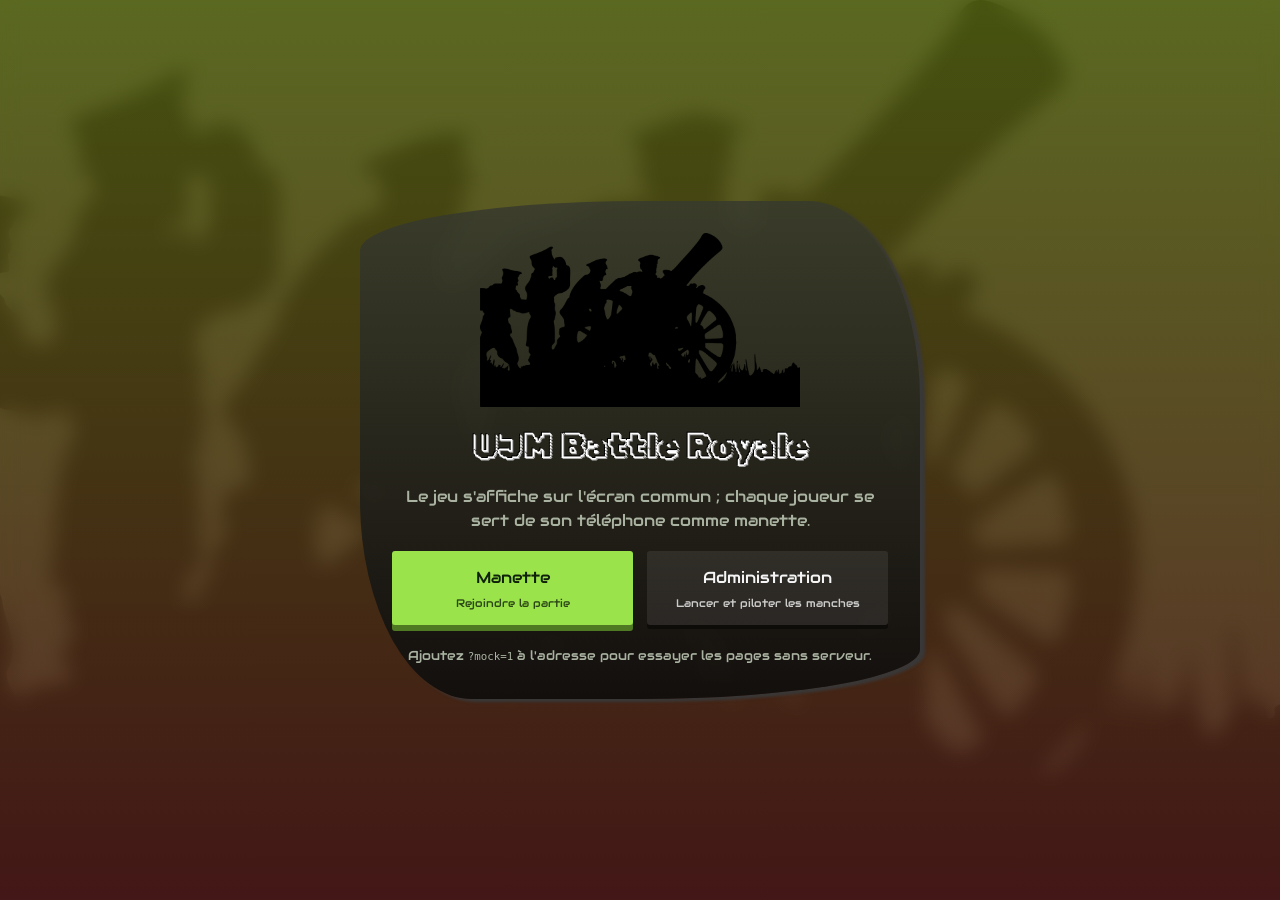
<file: battle-royale-server/src/main/webapp/index.html>
<!DOCTYPE html>
<html lang="fr">
<head>
    <meta charset="UTF-8">
    <meta name="viewport" content="width=device-width, initial-scale=1.0">
    <meta name="theme-color" content="#3b3d2c">
    <link rel="icon" type="image/x-icon" href="./favicon.ico">
    <title>UJM Battle Royale</title>
    <link rel="stylesheet" href="./common/stylesheets/commun.css">
    <style>
        .accueil {
            display: flex;
            flex-direction: column;
            align-items: center;
            gap: 18px;
            width: min(560px, 94vw);
            max-height: 100%;
            overflow-y: auto;
            padding: clamp(16px, 4vmin, 32px);
            text-align: center;
        }

        .accueil-logo {
            width: min(70%, 320px);
            max-height: 28vh;
            object-fit: contain;
        }

        .accueil-titre {
            font-size: clamp(1.4rem, 6vmin, 2.2rem);
        }

        .accueil p {
            margin: 0;
            line-height: 1.5;
        }

        .accueil-liens {
            display: grid;
            grid-template-columns: repeat(auto-fit, minmax(200px, 1fr));
            gap: 14px;
            width: 100%;
        }

        .accueil-liens .bouton {
            flex-direction: column;
            min-height: 4.6em;
            text-decoration: none;
        }

        .accueil-liens small {
            font-size: 0.7rem;
            opacity: 0.8;
        }
    </style>
    <script type="module">
        // Conserve les paramètres de la page (par exemple ?mock=1) dans les liens,
        // sauf ?ws= qui ne doit pas pouvoir être transmis par un lien.
        const parametres = new URLSearchParams(window.location.search);
        parametres.delete("ws");
        for (const lien of document.querySelectorAll("[data-conserver-parametres]"))
            lien.search = parametres.toString();
    </script>
</head>
<body>
    <main class="ecran">
        <div class="carte accueil">
            <img class="accueil-logo" src="./common/images/logo.png" alt="">
            <h1 class="carte-titre accueil-titre">UJM Battle Royale</h1>
            <p class="texte-doux">Le jeu s'affiche sur l'écran commun ; chaque joueur se sert de son téléphone comme manette.</p>
            <nav class="accueil-liens" aria-label="Applications">
                <a class="bouton bouton-principal" href="./gamepad/" data-conserver-parametres>Manette<small>Rejoindre la partie</small></a>
                <a class="bouton bouton-secondaire" href="./adminPanel/" data-conserver-parametres>Administration<small>Lancer et piloter les manches</small></a>
            </nav>
            <p class="texte-doux"><small>Ajoutez <code>?mock=1</code> à l'adresse pour essayer les pages sans serveur.</small></p>
        </div>
    </main>
</body>
</html>
</file>
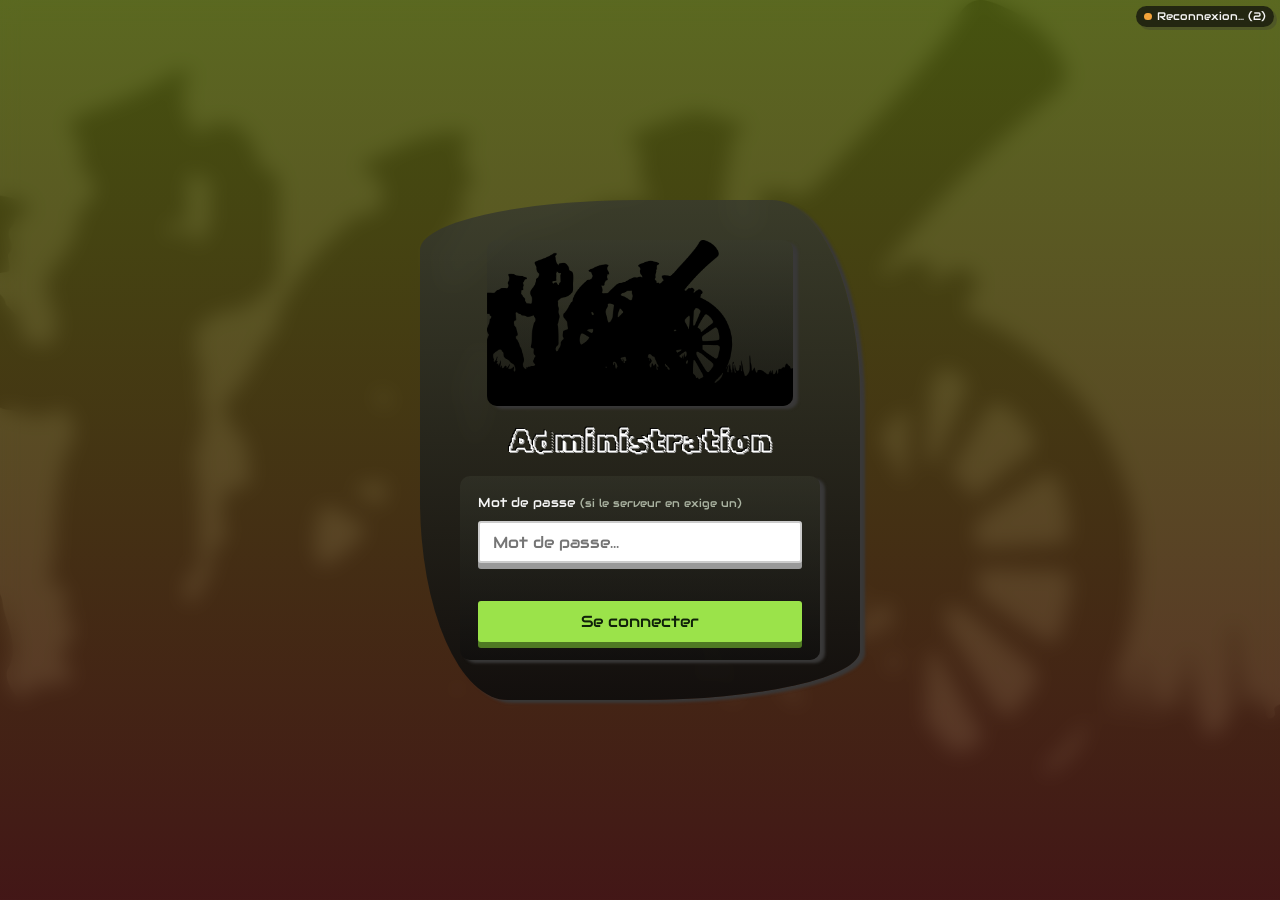
<file: battle-royale-server/src/main/webapp/adminPanel/index.html>
<!DOCTYPE html>
<html lang="fr">
<head>
    <meta charset="UTF-8">
    <meta name="viewport" content="width=device-width, initial-scale=1.0">
    <meta name="theme-color" content="#3b3d2c">
    <link rel="icon" type="image/x-icon" href="../favicon.ico">
    <title>Administration · UJM Battle Royale</title>
    <link rel="stylesheet" href="../common/stylesheets/commun.css">
    <link rel="stylesheet" href="./stylesheets/style.css">
    <script type="module" src="./scripts/main.js"></script>
</head>
<body>
    <div class="connexion" id="connexion" data-etat="connexion"><span class="connexion-texte">Connexion…</span></div>

    <!-- Connexion de l'administrateur -->
    <section class="ecran" id="ecran-connexion" hidden>
        <div class="carte boite-connexion secousse">
            <img class="logo" src="../common/images/logo.png" alt="UJM Battle Royale">
            <h1 class="carte-titre">Administration</h1>
            <form class="formulaire" id="formulaire-connexion" novalidate>
                <label class="etiquette-champ" for="mot-de-passe">Mot de passe <span class="texte-doux">(si le serveur en exige un)</span></label>
                <input class="champ" type="password" id="mot-de-passe" name="mot-de-passe" placeholder="Mot de passe..." autocomplete="current-password">
                <p class="message-erreur" id="erreur-connexion" role="alert"></p>
                <button class="bouton bouton-principal" type="submit" id="bouton-connexion">Se connecter</button>
            </form>
        </div>
    </section>

    <!-- Panneau -->
    <section class="ecran ecran-panneau" id="ecran-panneau" hidden>
        <header class="entete">
            <img class="entete-logo" src="../common/images/logo.png" alt="">
            <h1 class="entete-titre">Panneau d'administration</h1>
            <span class="badge-etat" id="badge-etat" data-etat="lobby" role="status" aria-live="polite">Salle d'attente</span>
        </header>

        <div class="partage carte-panneau">
            <div class="partage-texte">
                <span class="etiquette">Les joueurs rejoignent la partie depuis leur téléphone :</span>
                <a class="url-manette" id="url-manette" href="../gamepad/" target="_blank" rel="noopener"></a>
            </div>
            <button class="bouton bouton-secondaire" type="button" id="copier-url">Copier le lien</button>
        </div>

        <div class="panneau-grille">
            <aside class="carte-panneau colonne-commandes">
                <h2 class="titre-section">Partie</h2>
                <div class="commandes">
                    <button class="bouton bouton-principal" type="button" id="commande-start" data-commande="start" disabled>Lancer la partie</button>
                    <button class="bouton" type="button" id="commande-pause" data-commande="pause" disabled>Pause</button>
                    <button class="bouton" type="button" id="commande-resume" data-commande="resume" disabled>Reprendre</button>
                    <button class="bouton bouton-danger" type="button" id="commande-stop" data-commande="stop" disabled>Arrêter</button>
                </div>
                <p class="texte-doux aide-commande" id="aide-commande"></p>

                <h2 class="titre-section">Statistiques</h2>
                <dl class="statistiques">
                    <div><dt>Inscrits</dt><dd id="stat-inscrits">0</dd></div>
                    <div><dt>Connectés</dt><dd id="stat-connectes">0</dd></div>
                    <div><dt>En vie</dt><dd id="stat-vivants">–</dd></div>
                </dl>
            </aside>

            <main class="carte-panneau colonne-joueurs">
                <h2 class="titre-section">Joueurs</h2>
                <div class="tableau-defilant">
                    <table class="tableau-joueurs">
                        <thead>
                            <tr>
                                <th>Joueur</th>
                                <th class="colonne-id">ID</th>
                                <th>Connexion</th>
                                <th>Statut</th>
                                <th>Vie</th>
                                <th class="colonne-nombre">Élim.</th>
                                <th class="colonne-nombre">Rang</th>
                            </tr>
                        </thead>
                        <tbody id="corps-joueurs"></tbody>
                    </table>
                    <p class="texte-doux aucun-joueur" id="aucun-joueur">Aucun joueur inscrit pour le moment. Partagez le lien de la manette !</p>
                </div>
            </main>

            <aside class="carte-panneau colonne-evenements">
                <section class="bloc-resultats" id="bloc-resultats" hidden>
                    <h2 class="titre-section" id="titre-resultats">Résultats</h2>
                    <p class="resultat-message" id="resultat-message" hidden></p>
                    <div class="resultat-vainqueur" id="resultat-vainqueur">
                        <img class="avatar-mini" id="avatar-vainqueur" alt="">
                        <div><span class="etiquette">Vainqueur</span><b id="pseudo-vainqueur"></b></div>
                    </div>
                    <p class="texte-doux resultat-total" id="resultat-total"></p>
                    <div class="tableau-defilant tableau-resultats">
                        <table class="tableau-classement">
                            <thead><tr><th>Rang</th><th>Joueur</th><th>Élim.</th></tr></thead>
                            <tbody id="corps-classement"></tbody>
                        </table>
                    </div>
                </section>
                <h2 class="titre-section">Journal</h2>
                <ol class="journal" id="journal" aria-live="polite"></ol>
            </aside>
        </div>
    </section>

    <dialog class="carte dialogue" id="dialogue-arret">
        <form method="dialog">
            <h2 class="carte-titre">Arrêter la partie ?</h2>
            <p>La manche en cours sera terminée immédiatement pour tous les joueurs.</p>
            <div class="dialogue-boutons">
                <button class="bouton bouton-secondaire" value="annuler">Annuler</button>
                <button class="bouton bouton-danger" value="confirmer">Arrêter</button>
            </div>
        </form>
    </dialog>
</body>
</html>
</file>
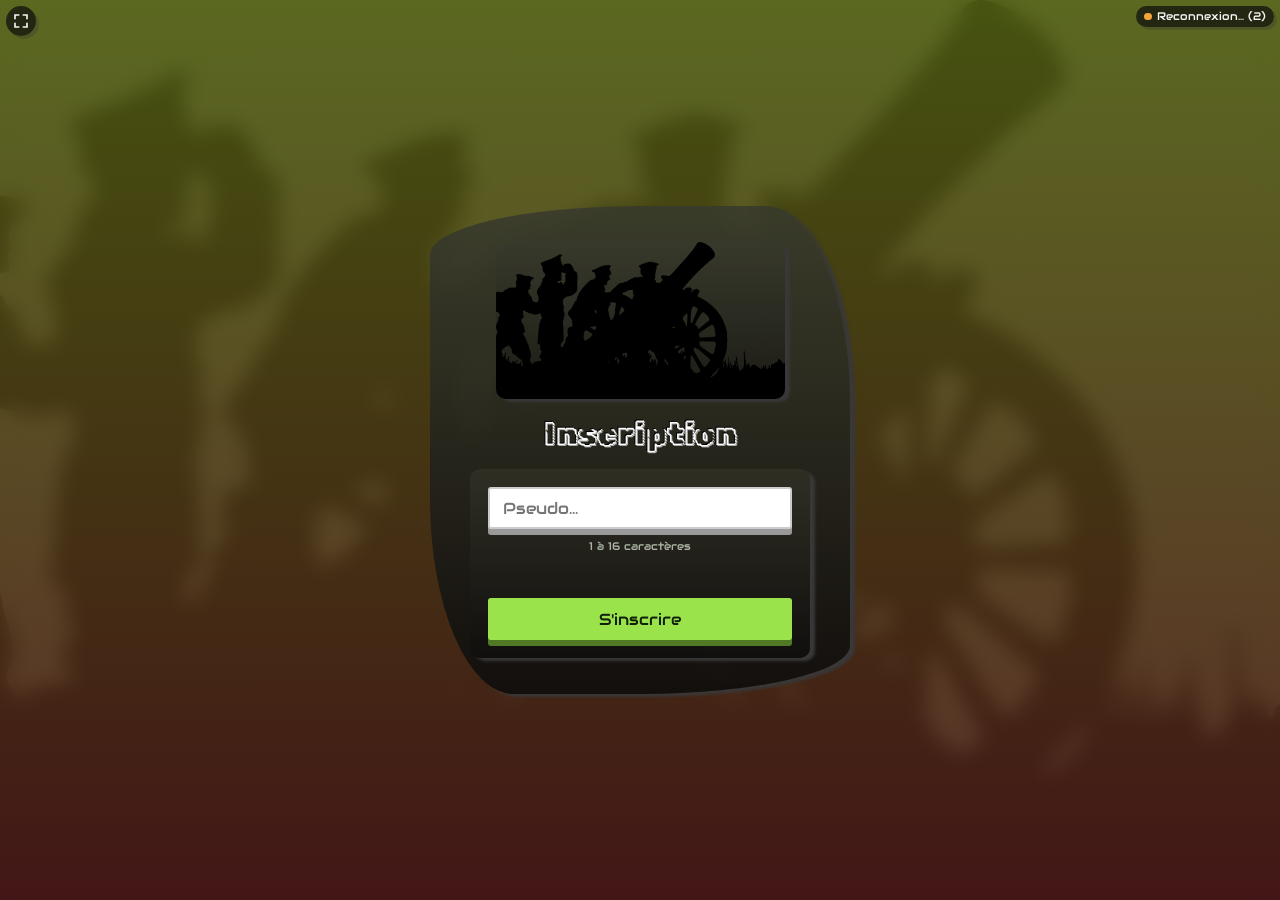
<file: battle-royale-server/src/main/webapp/gamepad/index.html>
<!DOCTYPE html>
<html lang="fr">
<head>
    <meta charset="UTF-8">
    <meta name="viewport" content="width=device-width, initial-scale=1.0, maximum-scale=1.0, user-scalable=no, viewport-fit=cover">
    <meta name="theme-color" content="#3b3d2c">
    <meta name="mobile-web-app-capable" content="yes">
    <meta name="apple-mobile-web-app-capable" content="yes">
    <link rel="icon" type="image/x-icon" href="../favicon.ico">
    <title>Manette · UJM Battle Royale</title>
    <link rel="stylesheet" href="../common/stylesheets/commun.css">
    <link rel="stylesheet" href="./stylesheets/style.css">
    <script src="./scripts/frameworks/nipple.min.js" defer></script>
    <script type="module" src="./scripts/main.js"></script>
</head>
<body>
    <div class="connexion" id="connexion" data-etat="connexion"><span class="connexion-texte">Connexion…</span></div>

    <button class="bouton-plein-ecran" id="bouton-plein-ecran-flottant" type="button" title="Passer en plein écran" aria-label="Passer en plein écran" hidden>
        <svg viewBox="0 0 24 24" aria-hidden="true"><path d="M4 9V4h5M15 4h5v5M20 15v5h-5M9 20H4v-5"/></svg>
    </button>

    <!-- Inscription -->
    <section class="ecran" id="ecran-inscription" hidden>
        <div class="carte boite boite-inscription secousse">
            <img class="logo" src="../common/images/logo.png" alt="UJM Battle Royale">
            <h1 class="carte-titre">Inscription</h1>
            <form class="formulaire" id="formulaire-inscription" novalidate>
                <label class="visuellement-cache" for="pseudo">Pseudo</label>
                <input class="champ" type="text" id="pseudo" name="pseudo" placeholder="Pseudo..." maxlength="16"
                       autocomplete="nickname" autocapitalize="off" spellcheck="false" enterkeyhint="go"
                       aria-describedby="aide-pseudo erreur-inscription" required>
                <p class="aide texte-doux" id="aide-pseudo">1 à 16 caractères</p>
                <p class="message-erreur" id="erreur-inscription" role="alert"></p>
                <button class="bouton bouton-principal" type="submit" id="bouton-inscription">S'inscrire</button>
            </form>
        </div>
    </section>

    <!-- Attente : connexion, inscription en cours, salle d'attente -->
    <section class="ecran" id="ecran-attente" hidden>
        <div class="carte boite boite-attente">
            <div class="chargement" aria-hidden="true"></div>
            <h2 class="carte-titre"><span id="titre-attente">Connexion</span><span class="points" aria-hidden="true"></span></h2>
            <p class="texte-doux" id="texte-attente"></p>
            <div class="profil-attente" id="profil-attente" hidden>
                <img class="avatar" data-avatar alt="Votre avatar">
                <span class="profil-pseudo" data-pseudo></span>
            </div>
            <dl class="aide-commandes" id="aide-commandes" hidden>
                <div><dt>Joystick</dt><dd>Flèches / ZQSD</dd></div>
                <div><dt>A · Tir</dt><dd>J / Espace</dd></div>
                <div><dt>B · Coup</dt><dd>K / Entrée</dd></div>
            </dl>
        </div>
    </section>

    <!-- Manette -->
    <section class="ecran ecran-manette" id="ecran-manette" hidden>
        <div class="manette" id="manette" data-statut="alive">
            <div class="panneau zone-infos">
                <div class="ligne-info">
                    <span class="etiquette">Pseudo</span>
                    <span class="valeur pseudo-manette" data-pseudo></span>
                </div>
                <div class="ligne-info">
                    <span class="etiquette">Statut</span>
                    <span class="valeur statut" id="info-statut" data-statut="alive">VIVANT</span>
                </div>
                <div class="ligne-info ligne-vie">
                    <span class="etiquette">Vie</span>
                    <div class="barre-vie" id="barre-vie" role="meter" aria-label="Points de vie" aria-valuemin="0" aria-valuemax="100" aria-valuenow="100" data-niveau="haut">
                        <div class="barre-vie-remplissage" id="barre-vie-remplissage"></div>
                        <span class="barre-vie-texte" id="texte-vie">100 / 100</span>
                    </div>
                </div>
            </div>

            <div class="panneau zone-joystick">
                <div class="joystick" id="joystick" aria-label="Joystick de déplacement"></div>
            </div>

            <div class="panneau zone-carte">
                <div class="bandeau">
                    <span class="puce-phase" id="info-phase" data-phase="warmup">ÉCHAUFFEMENT</span>
                    <span class="bandeau-compte"><svg viewBox="0 0 24 24" aria-hidden="true"><circle cx="12" cy="13" r="8"/><path d="M12 9v4l2.5 2.5M9 2h6"/></svg><span id="info-compte">–</span></span>
                    <span class="bandeau-vivants"><span class="etiquette">Vivants</span> <b id="info-vivants">0 / 0</b></span>
                </div>
                <div class="cadre-carte" id="cadre-carte">
                    <canvas id="minicarte" aria-label="Mini-carte"></canvas>
                    <div class="alerte-lave" id="alerte-lave" hidden>DANS LA LAVE !</div>
                    <div class="message-carte" id="message-carte" hidden></div>
                </div>
                <div class="pied-carte">
                    <button class="bouton-plein-ecran" id="bouton-plein-ecran-manette" type="button" title="Passer en plein écran" aria-label="Passer en plein écran" hidden>
                        <svg viewBox="0 0 24 24" aria-hidden="true"><path d="M4 9V4h5M15 4h5v5M20 15v5h-5M9 20H4v-5"/></svg>
                    </button>
                    <span class="titre-jeu">UJM BATTLE ROYALE</span>
                    <div class="connexion connexion-compacte" id="connexion-manette" data-etat="connexion"><span class="connexion-texte">Connexion…</span></div>
                </div>
            </div>

            <div class="panneau zone-profil">
                <img class="avatar" data-avatar alt="Votre avatar">
                <div class="compteurs">
                    <div><span class="etiquette">Élim.</span><b id="info-kills">0</b></div>
                    <div><span class="etiquette">Rang</span><b id="info-rang">–</b></div>
                </div>
            </div>

            <div class="panneau zone-boutons">
                <button class="bouton-jeu bouton-jeu-a" id="bouton-a" type="button" data-forme="2" aria-label="A : tir">A<small>Tir</small></button>
                <button class="bouton-jeu bouton-jeu-b" id="bouton-b" type="button" data-forme="1" aria-label="B : corps-à-corps">B<small>Coup</small></button>
            </div>
        </div>

        <div class="flash-degats" id="flash-degats" aria-hidden="true"></div>

        <div class="superposition" id="superposition-pause" hidden>
            <div class="carte boite boite-superposition">
                <h2 class="carte-titre">Pause</h2>
                <p class="texte-doux">La partie reprendra dès que l'administrateur la relancera<span class="points" aria-hidden="true"></span></p>
            </div>
        </div>

        <div class="superposition" id="superposition-connexion" hidden>
            <div class="carte boite boite-superposition">
                <div class="chargement" aria-hidden="true"></div>
                <h2 class="carte-titre">Connexion perdue</h2>
                <p class="texte-doux">Reconnexion en cours<span class="points" aria-hidden="true"></span></p>
            </div>
        </div>
    </section>

    <!-- Fin de partie -->
    <section class="ecran" id="ecran-fin" hidden>
        <div class="carte boite boite-fin">
            <h1 class="carte-titre titre-fin" id="titre-fin">Partie terminée</h1>
            <div class="fin-contenu">
                <div class="fin-resume">
                    <p class="fin-message" id="fin-message" hidden></p>
                    <div class="bloc-vainqueur" id="bloc-vainqueur" hidden>
                        <img class="avatar" id="avatar-vainqueur" alt="">
                        <div>
                            <span class="etiquette">Vainqueur</span>
                            <b class="pseudo-vainqueur" id="pseudo-vainqueur"></b>
                        </div>
                    </div>
                    <div class="fin-moi">
                        <img class="avatar avatar-petit" data-avatar alt="">
                        <div><span class="etiquette">Votre rang</span><b id="fin-rang">–</b><span class="texte-doux" id="fin-total"></span></div>
                        <div><span class="etiquette">Éliminations</span><b id="fin-kills">0</b></div>
                    </div>
                </div>
                <div class="fin-classement">
                    <table class="tableau-classement" id="tableau-fin">
                        <thead><tr><th>Rang</th><th>Joueur</th><th>Élim.</th></tr></thead>
                        <tbody id="corps-classement"></tbody>
                    </table>
                    <p class="texte-doux classement-vide" id="classement-vide" hidden>Classement indisponible.</p>
                </div>
            </div>
            <p class="texte-doux fin-attente">En attente d'une nouvelle manche<span class="points" aria-hidden="true"></span></p>
        </div>
    </section>

    <!-- Demande de plein écran -->
    <div class="superposition superposition-plein-ecran" id="invitation-plein-ecran" hidden>
        <div class="carte boite boite-superposition secousse">
            <h2 class="carte-titre">Plein écran</h2>
            <p>Pour mieux jouer, passez en plein écran et tenez votre téléphone à l'horizontale.</p>
            <button class="bouton bouton-principal" type="button" id="bouton-plein-ecran">Passer en plein écran</button>
            <button class="bouton bouton-secondaire" type="button" id="bouton-sans-plein-ecran">Continuer sans plein écran</button>
        </div>
    </div>
</body>
</html>
</file>
<file: battle-royale-server/src/main/webapp/common/stylesheets/commun.css>
@font-face {
    font-family: 'Rubik Iso';
    src: url('../fonts/RubikIso/RubikIso-Regular.ttf') format('truetype');
    font-style: normal;
    font-display: swap;
}

@font-face {
    font-family: 'Audiowide';
    src: url('../fonts/Audiowide/Audiowide-Regular.ttf') format('truetype');
    font-style: normal;
    font-display: swap;
}

@font-face {
    font-family: 'PressStart2P';
    src: url('../fonts/PressStart2P/PressStart2P-Regular.ttf') format('truetype');
    font-style: normal;
    font-display: swap;
}

/* ****************************************************************************************************************** */
/*                                                  VARIABLES                                                         */
/* ****************************************************************************************************************** */

:root {
    --min-dimension: min(100vh, 100vw);
    --degrade-fond: linear-gradient(to bottom, rgba(139, 166, 31, 0.5), rgba(133, 45, 45, 0.5));
    --degrade-carte: linear-gradient(to bottom, rgba(56, 58, 46, 0.85), rgba(12, 12, 12, 0.88));
    --degrade-carte-claire: linear-gradient(to bottom, rgba(191, 195, 172, 0.45), rgba(17, 15, 15, 0.55));
    --degrade-encart: linear-gradient(to bottom, rgba(65, 65, 61, 0.55), rgba(17, 15, 15, 0.6));
    --degrade-survol: linear-gradient(to bottom, rgba(139, 166, 31, 0.55), rgba(133, 45, 45, 0.55));
    --bordure-organique: 50% 20% / 10% 40%;
    --ombre: 5px 3px 3px #393838;
    --ombre-legere: 3px 3px rgba(58, 53, 53, 0.3);
    --vert: #9be34a;
    --vert-fonce: #2da336;
    --orange: #f2a33a;
    --rouge: #e5483c;
    --lave: #d8461b;
    --or: #f5c542;
    --texte: whitesmoke;
    --texte-doux: #aab3a1;
    --police: 'Audiowide', system-ui, sans-serif;
    --police-titre: 'Rubik Iso', 'Audiowide', system-ui, sans-serif;
}

/* ****************************************************************************************************************** */
/*                                                    BASE                                                            */
/* ****************************************************************************************************************** */

*, *::before, *::after {
    box-sizing: border-box;
}

html, body {
    margin: 0;
    height: 100%;
    width: 100%;
}

body {
    overflow: hidden;
    color: var(--texte);
    font-family: var(--police);
    background-color: #2a2b22;
    background-image: url("../images/logo.png");
    background-size: cover;
    background-repeat: no-repeat;
    background-position: center center;
    -webkit-tap-highlight-color: transparent;
}

[hidden] {
    display: none !important;
}

.ecran {
    position: fixed;
    inset: 0;
    display: flex;
    justify-content: center;
    align-items: center;
    padding: max(8px, env(safe-area-inset-top)) max(8px, env(safe-area-inset-right)) max(8px, env(safe-area-inset-bottom)) max(8px, env(safe-area-inset-left));
    background-image: var(--degrade-fond);
    backdrop-filter: blur(10px);
    -webkit-backdrop-filter: blur(10px);
    animation: apparition 250ms ease;
}

.visuellement-cache {
    position: absolute;
    width: 1px;
    height: 1px;
    overflow: hidden;
    clip: rect(0 0 0 0);
    white-space: nowrap;
}

/* ****************************************************************************************************************** */
/*                                                  ANIMATIONS                                                        */
/* ****************************************************************************************************************** */

@keyframes apparition {
    from { opacity: 0; }
    to { opacity: 1; }
}

@keyframes secousse {
    0% { transform: translate(1px, 1px) rotate(0deg); }
    10% { transform: translate(-1px, -2px) rotate(-1deg); }
    20% { transform: translate(-3px, 0px) rotate(1deg); }
    30% { transform: translate(3px, 2px) rotate(0deg); }
    40% { transform: translate(1px, -1px) rotate(1deg); }
    50% { transform: translate(-1px, 2px) rotate(-1deg); }
    60% { transform: translate(-3px, 1px) rotate(0deg); }
    70% { transform: translate(3px, 1px) rotate(-1deg); }
    80% { transform: translate(-1px, -1px) rotate(1deg); }
    90% { transform: translate(1px, 2px) rotate(0deg); }
    100% { transform: translate(1px, -2px) rotate(-1deg); }
}

@keyframes rotation {
    to { transform: rotate(360deg); }
}

@keyframes pulsation {
    0%, 100% { opacity: 1; }
    50% { opacity: 0.35; }
}

@keyframes points {
    0% { content: ""; }
    25% { content: "."; }
    50% { content: ".."; }
    75% { content: "..."; }
}

@keyframes entree-notification {
    from { opacity: 0; transform: translateY(-12px); }
    to { opacity: 1; transform: translateY(0); }
}

.secousse {
    animation: secousse 0.5s ease;
}

.points::after {
    content: "";
    display: inline-block;
    width: 1.5em;
    text-align: left;
    animation: points 1.6s steps(1) infinite;
}

.chargement {
    width: 2.2em;
    height: 2.2em;
    border-radius: 50%;
    border: 0.25em solid rgba(255, 255, 255, 0.2);
    border-top-color: var(--vert);
    animation: rotation 0.9s linear infinite;
}

@media (prefers-reduced-motion: reduce) {
    *, *::before, *::after {
        animation-duration: 1ms !important;
        animation-iteration-count: 1 !important;
        transition-duration: 1ms !important;
    }
}

/* ****************************************************************************************************************** */
/*                                                   CARTES                                                           */
/* ****************************************************************************************************************** */

.carte {
    background-image: var(--degrade-carte);
    border-radius: var(--bordure-organique);
    box-shadow: var(--ombre);
}

.carte-titre {
    margin: 0;
    font-family: var(--police-titre);
    font-weight: normal;
    text-align: center;
    color: white;
    text-shadow: 1px 1px darkgray, -1px -1px black;
}

.texte-doux {
    color: var(--texte-doux);
}

/* ****************************************************************************************************************** */
/*                                              BOUTONS ET CHAMPS                                                     */
/* ****************************************************************************************************************** */

.bouton {
    display: inline-flex;
    justify-content: center;
    align-items: center;
    gap: 0.5em;
    min-height: 2.6em;
    padding: 0.5em 1.2em;
    font-family: var(--police);
    font-size: 1rem;
    color: #1d1d1b;
    background-color: #f0f0f0;
    border: none;
    border-radius: 3px;
    box-shadow: 0 6px #999;
    cursor: pointer;
    user-select: none;
    transition: background-color 150ms, opacity 150ms;
}

.bouton:hover:not(:disabled) {
    background-image: var(--degrade-survol);
}

.bouton:active:not(:disabled) {
    box-shadow: 0 4px #666;
    transform: translateY(2px);
}

.bouton:focus-visible, .champ:focus-visible {
    outline: 3px solid var(--vert);
    outline-offset: 2px;
}

.bouton:disabled {
    color: #9a9a9a;
    background-color: rgb(61, 57, 57);
    box-shadow: 0 6px #2a2828;
    cursor: not-allowed;
}

.bouton-secondaire {
    color: var(--texte);
    background-color: rgba(255, 255, 255, 0.08);
    box-shadow: 0 4px rgba(0, 0, 0, 0.45);
}

.bouton-danger:not(:disabled) {
    color: white;
    background-color: #a2352d;
    box-shadow: 0 6px #5e1d18;
}

.bouton-principal:not(:disabled) {
    color: #10210a;
    background-color: var(--vert);
    box-shadow: 0 6px #4f7a23;
}

.bouton[aria-busy="true"]::after {
    content: "";
    width: 0.9em;
    height: 0.9em;
    border-radius: 50%;
    border: 2px solid currentColor;
    border-top-color: transparent;
    animation: rotation 0.8s linear infinite;
}

.champ {
    width: 100%;
    min-height: 2.6em;
    padding: 0.5em 0.8em;
    font-family: var(--police);
    font-size: 1rem;
    color: #1d1d1b;
    background-color: white;
    border: 2px solid #ccc;
    border-radius: 3px;
    box-shadow: 0 6px #999;
    outline: none;
    transition: border-color 0.3s;
}

.champ:focus {
    border-color: var(--vert-fonce);
}

.champ[aria-invalid="true"] {
    border-color: var(--rouge);
}

.message-erreur {
    min-height: 1.3em;
    margin: 0;
    font-size: 0.85rem;
    text-align: center;
    color: #ff9b8f;
    text-shadow: 1px 1px black;
}

/* ****************************************************************************************************************** */
/*                                            INDICATEUR DE CONNEXION                                                 */
/* ****************************************************************************************************************** */

.connexion {
    position: fixed;
    z-index: 50;
    top: max(6px, env(safe-area-inset-top));
    right: max(6px, env(safe-area-inset-right));
    display: inline-flex;
    align-items: center;
    gap: 0.45em;
    padding: 0.3em 0.75em;
    font-size: 0.7rem;
    color: var(--texte);
    background-color: rgba(12, 12, 12, 0.7);
    border-radius: 999px;
    box-shadow: var(--ombre-legere);
    pointer-events: none;
}

.connexion::before {
    content: "";
    width: 0.65em;
    height: 0.65em;
    border-radius: 50%;
    background-color: var(--orange);
    animation: pulsation 1.2s ease-in-out infinite;
}

.connexion[data-etat="connectee"]::before {
    background-color: var(--vert);
    animation: none;
}

.connexion[data-etat="deconnectee"]::before {
    background-color: var(--rouge);
    animation: none;
}

.connexion-demo::after {
    content: "DÉMO";
    padding: 0.1em 0.45em;
    font-size: 0.85em;
    color: #1d1d1b;
    background-color: var(--or);
    border-radius: 3px;
}

/* ****************************************************************************************************************** */
/*                                                NOTIFICATIONS                                                       */
/* ****************************************************************************************************************** */

.notifications {
    position: fixed;
    z-index: 100;
    top: max(40px, calc(env(safe-area-inset-top) + 34px));
    left: 50%;
    transform: translateX(-50%);
    display: flex;
    flex-direction: column;
    align-items: center;
    gap: 8px;
    width: min(92vw, 420px);
    pointer-events: none;
}

.notification {
    width: 100%;
    padding: 0.7em 1em;
    font-size: 0.85rem;
    text-align: center;
    color: var(--texte);
    background-image: var(--degrade-carte);
    border-left: 5px solid var(--texte-doux);
    border-radius: 4px;
    box-shadow: var(--ombre);
    pointer-events: auto;
    cursor: pointer;
    animation: entree-notification 200ms ease;
    transition: opacity 300ms, transform 300ms;
}

.notification-succes {
    border-left-color: var(--vert);
}

.notification-erreur {
    border-left-color: var(--rouge);
}

.notification-sortie {
    opacity: 0;
    transform: translateY(-8px);
}

/* ****************************************************************************************************************** */
/*                                                 CLASSEMENT                                                         */
/* ****************************************************************************************************************** */

.avatar-mini {
    width: 1.8em;
    height: 1.8em;
    object-fit: contain;
    vertical-align: middle;
    background-color: rgba(255, 255, 255, 0.12);
    border-radius: 4px;
}

.tableau-classement {
    width: 100%;
    border-collapse: collapse;
    font-size: 0.85rem;
}

.tableau-classement th {
    position: sticky;
    top: 0;
    padding: 0.4em 0.5em;
    font-weight: normal;
    font-size: 0.75em;
    text-align: left;
    color: var(--texte-doux);
    background-color: rgba(20, 20, 18, 0.95);
}

.tableau-classement td {
    padding: 0.35em 0.5em;
    border-top: 1px solid rgba(255, 255, 255, 0.07);
}

.classement-rang {
    width: 3.5em;
    color: var(--texte-doux);
}

.classement-joueur {
    display: flex;
    align-items: center;
    gap: 0.6em;
}

.classement-kills {
    width: 4em;
    text-align: right;
}

.tableau-classement th:last-child {
    text-align: right;
}

.classement-premier .classement-rang {
    color: var(--or);
}

.classement-moi td {
    background-color: rgba(155, 227, 74, 0.18);
}

.classement-moi .classement-joueur span::after {
    content: " (vous)";
    color: var(--vert);
}
</file>
<file: battle-royale-server/src/main/webapp/adminPanel/stylesheets/style.css>
/* ****************************************************************************************************************** */
/*                                                   CONNEXION                                                        */
/* ****************************************************************************************************************** */

.boite-connexion {
    display: flex;
    flex-direction: column;
    align-items: center;
    gap: 16px;
    width: min(440px, 92vw);
    max-height: 100%;
    padding: clamp(18px, 5vmin, 40px);
    overflow-y: auto;
    transition: box-shadow 400ms ease-in-out;
}

.boite-connexion:hover {
    box-shadow: 10px 5px 5px #393838;
}

.boite-connexion .carte-titre {
    font-size: clamp(1.4rem, 5vmin, 2rem);
}

.logo {
    width: 85%;
    max-height: 28vh;
    object-fit: contain;
    background-image: linear-gradient(to bottom, rgba(56, 58, 46, 0.5), rgba(12, 12, 12, 0.5));
    border-radius: 10px;
    box-shadow: var(--ombre);
}

.formulaire {
    display: flex;
    flex-direction: column;
    gap: 10px;
    width: 100%;
    padding: 18px;
    background-image: linear-gradient(to bottom, rgba(56, 58, 46, 0.5), rgba(12, 12, 12, 0.5));
    border-radius: 10px;
    box-shadow: var(--ombre);
}

.etiquette-champ {
    font-size: 0.8rem;
}

.etiquette-champ .texte-doux {
    font-size: 0.85em;
}

.etiquette {
    color: var(--texte-doux);
}

/* ****************************************************************************************************************** */
/*                                                    PANNEAU                                                         */
/* ****************************************************************************************************************** */

.ecran-panneau {
    flex-direction: column;
    justify-content: flex-start;
    align-items: stretch;
    gap: 12px;
    padding: 12px clamp(10px, 2vw, 24px) 16px;
    overflow-y: auto;
}

.carte-panneau {
    min-width: 0;
    padding: 14px 16px;
    background-image: var(--degrade-carte);
    border-radius: 8px;
    box-shadow: var(--ombre);
}

.titre-section {
    margin: 0 0 10px;
    font-weight: normal;
    font-size: 0.8rem;
    letter-spacing: 0.08em;
    text-transform: uppercase;
    color: var(--texte-doux);
}

.titre-section:not(:first-child) {
    margin-top: 18px;
}

/* ************************************************************************************** */
/*                                          EN-TÊTE                                       */
/* ************************************************************************************** */

.entete {
    display: flex;
    align-items: center;
    gap: 14px;
    padding-right: 130px;
}

.entete-logo {
    height: 46px;
    border-radius: 6px;
    box-shadow: var(--ombre-legere);
}

.entete-titre {
    margin: 0;
    font-family: var(--police-titre);
    font-weight: normal;
    font-size: clamp(1.1rem, 2.6vw, 1.8rem);
    text-shadow: 1px 1px darkgray, -1px -1px black;
}

.badge-etat {
    display: inline-flex;
    align-items: center;
    gap: 0.5em;
    padding: 0.35em 0.9em;
    font-size: 0.85rem;
    color: #1d1d1b;
    background-color: #d8d8d0;
    border-radius: 999px;
    box-shadow: var(--ombre-legere);
    white-space: nowrap;
}

.badge-etat::before {
    content: "";
    width: 0.6em;
    height: 0.6em;
    border-radius: 50%;
    background-color: currentColor;
}

.badge-etat[data-etat="running"] {
    color: #10210a;
    background-color: var(--vert);
}

.badge-etat[data-etat="running"]::before {
    animation: pulsation 1.2s ease-in-out infinite;
}

.badge-etat[data-etat="paused"] {
    background-color: var(--orange);
}

.badge-etat[data-etat="over"] {
    background-color: var(--or);
}

.badge-etat[data-etat="stopped"] {
    color: white;
    background-color: #a2352d;
}

/* ************************************************************************************** */
/*                                          PARTAGE                                       */
/* ************************************************************************************** */

.partage {
    display: flex;
    align-items: center;
    justify-content: space-between;
    gap: 16px;
    border-left: 6px solid var(--vert);
}

.partage-texte {
    display: flex;
    flex-direction: column;
    gap: 4px;
    min-width: 0;
}

.partage .etiquette {
    font-size: 0.8rem;
}

.url-manette {
    overflow-wrap: anywhere;
    font-size: clamp(1.1rem, 2.6vw, 1.9rem);
    color: var(--vert);
    text-decoration: none;
    text-shadow: 1px 1px black;
}

.url-manette:hover {
    text-decoration: underline;
}

/* ************************************************************************************** */
/*                                          GRILLE                                        */
/* ************************************************************************************** */

.panneau-grille {
    flex: 1;
    min-height: 0;
    display: grid;
    grid-template-columns: minmax(200px, 0.8fr) minmax(0, 2.4fr) minmax(240px, 1fr);
    gap: 12px;
}

.colonne-joueurs, .colonne-evenements {
    display: flex;
    flex-direction: column;
    min-height: 0;
}

/* ************************************************************************************** */
/*                                        COMMANDES                                       */
/* ************************************************************************************** */

.commandes {
    display: flex;
    flex-direction: column;
    gap: 14px;
}

.commandes .bouton {
    width: 100%;
}

.aide-commande {
    min-height: 2.6em;
    margin: 14px 0 0;
    font-size: 0.75rem;
    line-height: 1.4;
}

.statistiques {
    display: grid;
    grid-template-columns: repeat(3, 1fr);
    gap: 8px;
    margin: 0;
}

.statistiques div {
    display: flex;
    flex-direction: column-reverse;
    align-items: center;
    padding: 8px 4px;
    background-color: rgba(255, 255, 255, 0.06);
    border-radius: 6px;
}

.statistiques dt {
    font-size: 0.65rem;
    color: var(--texte-doux);
}

.statistiques dd {
    margin: 0;
    font-size: 1.4rem;
}

/* ************************************************************************************** */
/*                                          JOUEURS                                       */
/* ************************************************************************************** */

.tableau-defilant {
    flex: 1;
    min-height: 120px;
    overflow: auto;
    background-color: rgba(0, 0, 0, 0.25);
    border-radius: 6px;
}

.tableau-joueurs {
    width: 100%;
    border-collapse: collapse;
    font-size: 0.85rem;
}

.tableau-joueurs th {
    position: sticky;
    z-index: 1;
    top: 0;
    padding: 0.6em 0.7em;
    font-weight: normal;
    font-size: 0.75em;
    text-align: left;
    color: var(--texte-doux);
    background-color: rgba(20, 20, 18, 0.97);
}

.tableau-joueurs td {
    padding: 0.45em 0.7em;
    border-top: 1px solid rgba(255, 255, 255, 0.07);
    white-space: nowrap;
}

.tableau-joueurs tr {
    transition: opacity 300ms;
}

.ligne-nouvelle {
    animation: surbrillance 1.6s ease;
}

@keyframes surbrillance {
    from { background-color: rgba(155, 227, 74, 0.35); }
    to { background-color: transparent; }
}

.ligne-deconnectee {
    opacity: 0.55;
}

.ligne-eliminee .cellule-joueur span {
    text-decoration: line-through;
    text-decoration-color: rgba(229, 72, 60, 0.8);
}

.cellule-joueur {
    display: flex;
    align-items: center;
    gap: 0.6em;
    max-width: 16em;
}

.cellule-joueur span {
    overflow: hidden;
    text-overflow: ellipsis;
}

.colonne-id, .colonne-nombre {
    text-align: right !important;
    font-variant-numeric: tabular-nums;
}

.pastille {
    display: inline-flex;
    align-items: center;
    gap: 0.4em;
}

.pastille::before {
    content: "";
    width: 0.6em;
    height: 0.6em;
    border-radius: 50%;
    background-color: var(--rouge);
}

.pastille[data-connecte="true"]::before {
    background-color: var(--vert);
}

.statut-joueur[data-statut="alive"] { color: var(--vert); }
.statut-joueur[data-statut="eliminated"] { color: var(--rouge); }
.statut-joueur[data-statut="winner"] { color: var(--or); }

.vie {
    display: flex;
    align-items: center;
    gap: 0.5em;
}

.vie-barre {
    width: 5em;
    height: 0.55em;
    overflow: hidden;
    background-color: #444;
    border-radius: 3px;
}

.vie-remplissage {
    height: 100%;
    background-color: var(--vert);
    transition: width 300ms ease-out;
}

.vie[data-niveau="moyen"] .vie-remplissage { background-color: var(--orange); }
.vie[data-niveau="bas"] .vie-remplissage { background-color: var(--rouge); }

.vie-texte {
    min-width: 2em;
    font-size: 0.85em;
    text-align: right;
    font-variant-numeric: tabular-nums;
}

.aucun-joueur {
    margin: 0;
    padding: 2em 1em;
    font-size: 0.85rem;
    text-align: center;
}

/* ************************************************************************************** */
/*                                   RÉSULTATS ET JOURNAL                                 */
/* ************************************************************************************** */

.bloc-resultats {
    margin-bottom: 18px;
}

.resultat-message {
    margin: 0 0 10px;
    padding: 8px 10px;
    background-color: rgba(255, 255, 255, 0.06);
    border: 1px solid rgba(255, 255, 255, 0.2);
    border-radius: 8px;
}

.resultat-total {
    margin: 0 0 6px;
    font-size: 0.85rem;
}

.resultat-vainqueur {
    display: flex;
    align-items: center;
    gap: 10px;
    margin-bottom: 10px;
    padding: 8px 10px;
    background-color: rgba(245, 197, 66, 0.12);
    border: 1px solid rgba(245, 197, 66, 0.5);
    border-radius: 8px;
}

.resultat-vainqueur .avatar-mini {
    width: 2.6em;
    height: 2.6em;
}

.resultat-vainqueur div {
    display: flex;
    flex-direction: column;
}

.resultat-vainqueur .etiquette {
    font-size: 0.7rem;
}

.resultat-vainqueur b {
    font-weight: normal;
    color: var(--or);
}

.tableau-resultats {
    max-height: 240px;
    flex: none;
    min-height: 0;
}

.journal {
    flex: 1;
    min-height: 100px;
    margin: 0;
    padding: 0;
    overflow-y: auto;
    list-style: none;
    font-size: 0.75rem;
}

.journal li {
    display: flex;
    gap: 0.7em;
    padding: 0.35em 0;
    border-bottom: 1px solid rgba(255, 255, 255, 0.06);
    animation: apparition 300ms ease;
}

.journal time {
    flex: none;
    color: var(--texte-doux);
    font-variant-numeric: tabular-nums;
}

.journal [data-genre="succes"] span { color: var(--vert); }
.journal [data-genre="erreur"] span { color: #ff9b8f; }

/* ************************************************************************************** */
/*                                          DIALOGUE                                      */
/* ************************************************************************************** */

.dialogue {
    width: min(420px, 92vw);
    padding: 24px;
    color: var(--texte);
    border: none;
    border-radius: 30% 12% / 10% 30%;
    text-align: center;
}

.dialogue::backdrop {
    background-color: rgba(10, 10, 8, 0.6);
    backdrop-filter: blur(3px);
}

.dialogue .carte-titre {
    font-size: 1.4rem;
}

.dialogue p {
    font-size: 0.85rem;
    line-height: 1.5;
}

.dialogue-boutons {
    display: flex;
    justify-content: center;
    gap: 14px;
    margin-top: 18px;
}

/* ****************************************************************************************************************** */
/*                                                  ADAPTATION                                                        */
/* ****************************************************************************************************************** */

/* Sur grand écran, les notifications s'empilent en bas à droite pour ne pas masquer l'en-tête. */
@media screen and (min-width: 721px) {
    .notifications {
        top: auto;
        left: auto;
        right: 28px;
        bottom: 28px;
        transform: none;
        align-items: stretch;
        width: min(40vw, 360px);
    }
}

@media screen and (max-width: 1100px) {
    .panneau-grille {
        grid-template-columns: minmax(200px, 0.9fr) minmax(0, 2fr);
    }

    .colonne-evenements {
        grid-column: 1 / -1;
        max-height: 420px;
    }
}

@media screen and (max-width: 720px) {
    .entete {
        flex-wrap: wrap;
        padding-right: 0;
        padding-top: 26px;
    }

    .partage {
        flex-direction: column;
        align-items: stretch;
    }

    .panneau-grille {
        flex: none;
        grid-template-columns: minmax(0, 1fr);
    }

    .colonne-joueurs .tableau-defilant {
        max-height: 60vh;
    }

    .colonne-id, .tableau-joueurs th:nth-child(3), .tableau-joueurs td:nth-child(3) {
        display: none;
    }
}
</file>
<file: battle-royale-server/src/main/webapp/gamepad/stylesheets/style.css>
/* ****************************************************************************************************************** */
/*                                                   GÉNÉRAL                                                          */
/* ****************************************************************************************************************** */

body {
    touch-action: manipulation;
    user-select: none;
    -webkit-user-select: none;
    -webkit-touch-callout: none;
}

.boite {
    display: flex;
    flex-direction: column;
    align-items: center;
    gap: clamp(6px, 2.2vmin, 16px);
    width: min(440px, 92vw);
    max-height: 100%;
    padding: clamp(14px, 5vmin, 36px) clamp(16px, 5vmin, 40px);
    overflow-y: auto;
    text-align: center;
    transition: box-shadow 400ms ease-in-out;
}

.boite:hover {
    box-shadow: 10px 5px 5px #393838;
}

.boite .carte-titre {
    font-size: clamp(1.2rem, 6vmin, 2rem);
}

.boite p {
    margin: 0;
    font-size: clamp(0.75rem, 3.2vmin, 0.95rem);
    line-height: 1.4;
}

.avatar {
    width: clamp(48px, 16vmin, 96px);
    height: clamp(48px, 16vmin, 96px);
    object-fit: contain;
    /* En pixels : un pourcentage serait relatif à la largeur du conteneur. */
    padding: 5px;
    background-image: var(--degrade-encart);
    border-radius: 8px;
    box-shadow: var(--ombre-legere);
}

.etiquette {
    color: var(--texte-doux);
    text-shadow: 1px 1px black;
}

.bouton-plein-ecran {
    display: grid;
    place-items: center;
    width: 30px;
    height: 30px;
    padding: 0;
    color: var(--texte);
    background-color: rgba(12, 12, 12, 0.7);
    border: none;
    border-radius: 50%;
    box-shadow: var(--ombre-legere);
    cursor: pointer;
}

#bouton-plein-ecran-flottant {
    position: fixed;
    z-index: 50;
    top: max(6px, env(safe-area-inset-top));
    left: max(6px, env(safe-area-inset-left));
}

/* Sur la manette, l'indicateur et le bouton sont intégrés sous la mini-carte. */
body[data-ecran="ecran-manette"] > #connexion,
body[data-ecran="ecran-manette"] > #bouton-plein-ecran-flottant {
    display: none;
}

.bouton-plein-ecran svg {
    width: 18px;
    height: 18px;
    fill: none;
    stroke: currentColor;
    stroke-width: 2.2;
    stroke-linecap: round;
}

/* ****************************************************************************************************************** */
/*                                                  INSCRIPTION                                                       */
/* ****************************************************************************************************************** */

.boite-inscription {
    width: min(420px, 92vw, 120vh);
}

.logo {
    width: 85%;
    max-height: 26vh;
    object-fit: contain;
    background-image: linear-gradient(to bottom, rgba(56, 58, 46, 0.5), rgba(12, 12, 12, 0.5));
    border-radius: 10px;
    box-shadow: var(--ombre);
}

.logo:hover {
    animation: secousse 0.5s linear infinite;
}

.formulaire {
    display: flex;
    flex-direction: column;
    align-items: stretch;
    gap: 10px;
    width: 100%;
    padding: clamp(10px, 3vmin, 18px);
    background-image: linear-gradient(to bottom, rgba(56, 58, 46, 0.5), rgba(12, 12, 12, 0.5));
    border-radius: 10px;
    box-shadow: var(--ombre);
}

.formulaire .aide {
    font-size: 0.7rem;
}

.formulaire .bouton {
    margin-top: 4px;
}

/* ****************************************************************************************************************** */
/*                                                    ATTENTE                                                         */
/* ****************************************************************************************************************** */

.boite-attente .carte-titre {
    font-size: clamp(1.1rem, 5.5vmin, 1.8rem);
}

.profil-attente {
    display: flex;
    align-items: center;
    gap: 14px;
    padding: 8px 18px 8px 8px;
    background-color: rgba(255, 255, 255, 0.06);
    border-radius: 10px;
}

.profil-pseudo {
    font-size: clamp(1rem, 4.5vmin, 1.4rem);
}

.aide-commandes {
    display: flex;
    flex-wrap: wrap;
    justify-content: center;
    gap: 6px 16px;
    margin: 0;
    font-size: 0.7rem;
}

.aide-commandes div {
    display: flex;
    gap: 6px;
}

.aide-commandes dt {
    color: var(--vert);
}

.aide-commandes dd {
    margin: 0;
    color: var(--texte-doux);
}

/* ****************************************************************************************************************** */
/*                                                    MANETTE                                                         */
/* ****************************************************************************************************************** */

.ecran-manette {
    padding: max(6px, env(safe-area-inset-top)) max(6px, env(safe-area-inset-right)) max(6px, env(safe-area-inset-bottom)) max(6px, env(safe-area-inset-left));
}

.manette {
    display: grid;
    grid-template-columns: minmax(0, 1fr) minmax(0, 1.55fr) minmax(0, 1fr);
    grid-template-rows: auto minmax(0, 1fr);
    grid-template-areas:
        "infos carte profil"
        "joystick carte boutons";
    gap: clamp(4px, 1.4vmin, 10px);
    width: 100%;
    height: 100%;
    font-size: clamp(0.62rem, 2.6vmin, 1rem);
    transition: filter 400ms;
}

.manette[data-statut="eliminated"] .zone-joystick,
.manette[data-statut="eliminated"] .zone-boutons {
    filter: grayscale(1) brightness(0.6);
}

.panneau {
    min-width: 0;
    min-height: 0;
    background-image: var(--degrade-carte-claire);
    border-radius: 6px;
    box-shadow: 4px 4px rgba(58, 53, 53, 0.3);
}

.zone-infos { grid-area: infos; }
.zone-joystick { grid-area: joystick; }
.zone-carte { grid-area: carte; }
.zone-profil { grid-area: profil; }
.zone-boutons { grid-area: boutons; }

/* ************************************************************************************** */
/*                                          INFOS                                         */
/* ************************************************************************************** */

.zone-infos {
    display: flex;
    flex-direction: column;
    justify-content: center;
    gap: 0.45em;
    padding: 0.7em 0.8em;
}

.ligne-info {
    display: grid;
    grid-template-columns: 4.6em minmax(0, 1fr);
    align-items: center;
    gap: 0.5em;
}

.valeur {
    overflow: hidden;
    text-overflow: ellipsis;
    white-space: nowrap;
    text-shadow: 1px 1px darkgray, -1px -1px black;
}

.statut[data-statut="alive"] { color: var(--vert); }
.statut[data-statut="eliminated"] { color: var(--rouge); }
.statut[data-statut="winner"] { color: var(--or); }

.barre-vie {
    position: relative;
    height: 1.35em;
    padding: 2px;
    overflow: hidden;
    background-color: #444;
    border-radius: 3px;
    box-shadow: inset 1px 1px 3px rgba(0, 0, 0, 0.6);
}

.barre-vie-remplissage {
    width: 100%;
    height: 100%;
    background-color: var(--vert);
    border-radius: 2px;
    transition: width 250ms ease-out, background-color 250ms;
}

.barre-vie[data-niveau="moyen"] .barre-vie-remplissage { background-color: var(--orange); }
.barre-vie[data-niveau="bas"] .barre-vie-remplissage {
    background-color: var(--rouge);
    animation: pulsation 0.9s ease-in-out infinite;
}

.barre-vie-texte {
    position: absolute;
    inset: 0;
    display: grid;
    place-items: center;
    font-size: 0.8em;
    color: white;
    text-shadow: 1px 1px 1px black, -1px -1px 1px black;
}

/* ************************************************************************************** */
/*                                         JOYSTICK                                       */
/* ************************************************************************************** */

.zone-joystick {
    position: relative;
    overflow: hidden;
    background-image: var(--degrade-encart);
}

.joystick {
    position: absolute;
    inset: 0;
    touch-action: none;
}

/* ************************************************************************************** */
/*                                          CARTE                                         */
/* ************************************************************************************** */

.zone-carte {
    display: flex;
    flex-direction: column;
    gap: 0.5em;
    padding: 0.6em;
}

.bandeau {
    display: flex;
    justify-content: space-between;
    align-items: center;
    gap: 0.6em;
    white-space: nowrap;
}

.puce-phase {
    padding: 0.2em 0.6em;
    font-size: 0.85em;
    color: #1d1d1b;
    background-color: var(--or);
    border-radius: 3px;
}

.puce-phase[data-phase="battle"] {
    color: white;
    background-color: var(--lave);
}

.puce-phase[data-phase="over"] {
    color: white;
    background-color: #555;
}

.bandeau-compte {
    display: inline-flex;
    align-items: center;
    gap: 0.3em;
    font-variant-numeric: tabular-nums;
}

.bandeau-compte svg {
    width: 1.2em;
    height: 1.2em;
    fill: none;
    stroke: currentColor;
    stroke-width: 2;
    stroke-linecap: round;
}

.cadre-carte {
    position: relative;
    flex: 1;
    min-height: 0;
    display: grid;
    place-items: center;
    border-radius: 5px;
    transition: box-shadow 200ms;
}

.cadre-carte canvas {
    width: 100%;
    height: 100%;
    border-radius: 5px;
}

.cadre-carte-lave {
    box-shadow: 0 0 0 3px var(--rouge), 0 0 18px var(--lave);
    animation: pulsation 0.8s ease-in-out infinite;
}

.alerte-lave {
    position: absolute;
    top: 0.5em;
    padding: 0.2em 0.7em;
    font-size: 0.85em;
    color: white;
    background-color: rgba(160, 30, 10, 0.85);
    border-radius: 3px;
    pointer-events: none;
}

.message-carte {
    position: absolute;
    padding: 0.3em 1em;
    font-family: var(--police-titre);
    font-size: 2em;
    color: white;
    background-color: rgba(12, 12, 12, 0.6);
    border-radius: 6px;
    text-shadow: 2px 2px black;
    pointer-events: none;
}

.manette[data-statut="winner"] .message-carte {
    color: var(--or);
}

.pied-carte {
    display: grid;
    grid-template-columns: 1fr auto 1fr;
    align-items: center;
    gap: 0.5em;
    min-height: 26px;
}

.pied-carte .bouton-plein-ecran {
    justify-self: start;
    width: 26px;
    height: 26px;
}

.pied-carte .bouton-plein-ecran svg {
    width: 15px;
    height: 15px;
}

.connexion-compacte {
    position: static;
    grid-column: 3;
    justify-self: end;
    font-size: 0.62rem;
    white-space: nowrap;
}

/* L'état détaillé reste dans l'infobulle ; la superposition signale les coupures. */
.connexion-compacte .connexion-texte {
    display: none;
}

.titre-jeu {
    grid-column: 2;
    text-align: center;
    white-space: nowrap;
    font-size: 1.1em;
    color: lightslategray;
    text-shadow: 1px 1px darkgray, -1px -1px black;
}

/* ************************************************************************************** */
/*                                          PROFIL                                        */
/* ************************************************************************************** */

.zone-profil {
    display: flex;
    justify-content: space-evenly;
    align-items: center;
    gap: 0.6em;
    padding: 0.6em;
}

.zone-profil .avatar {
    width: 4.2em;
    height: 4.2em;
}

.compteurs {
    display: flex;
    flex-direction: column;
    gap: 0.4em;
}

.compteurs div {
    display: flex;
    justify-content: space-between;
    gap: 0.8em;
}

.compteurs b {
    font-weight: normal;
    font-size: 1.15em;
}

/* ************************************************************************************** */
/*                                          BOUTONS                                       */
/* ************************************************************************************** */

.zone-boutons {
    position: relative;
    background-image: var(--degrade-encart);
    touch-action: none;
}

.bouton-jeu {
    position: absolute;
    display: flex;
    flex-direction: column;
    justify-content: center;
    align-items: center;
    width: min(46%, 70vmin);
    aspect-ratio: 1;
    max-height: 58%;
    font-family: var(--police);
    font-size: clamp(1.4rem, 7vmin, 2.6rem);
    line-height: 1;
    color: white;
    text-shadow: 1px 1px darkgray, -1px -1px black;
    border: none;
    border-radius: 50%;
    box-shadow: 0 calc(var(--min-dimension) * 0.012) #3a3636;
    cursor: pointer;
    touch-action: none;
    transition: transform 60ms, box-shadow 60ms, filter 120ms;
}

.bouton-jeu small {
    font-size: 0.35em;
    opacity: 0.85;
}

.bouton-jeu-a {
    right: 6%;
    top: 8%;
    background-image: radial-gradient(circle at 35% 30%, #d0e88a, #7f9a1c 70%);
}

.bouton-jeu-b {
    left: 6%;
    bottom: 8%;
    background-image: radial-gradient(circle at 35% 30%, #e08a7d, #852d2d 70%);
}

.bouton-jeu-actif {
    box-shadow: 0 calc(var(--min-dimension) * 0.004) #1f1d1d;
    transform: translateY(calc(var(--min-dimension) * 0.008)) scale(0.97);
    filter: brightness(1.2);
}

.bouton-jeu:focus-visible {
    outline: 3px solid white;
    outline-offset: 3px;
}

/* ************************************************************************************** */
/*                                       SUPERPOSITIONS                                   */
/* ************************************************************************************** */

.superposition {
    position: fixed;
    z-index: 20;
    inset: 0;
    display: flex;
    justify-content: center;
    align-items: center;
    padding: 12px;
    background-color: rgba(10, 10, 8, 0.55);
    backdrop-filter: blur(4px);
    -webkit-backdrop-filter: blur(4px);
    animation: apparition 200ms ease;
}

.superposition-plein-ecran {
    z-index: 60;
    background-image: var(--degrade-fond);
    backdrop-filter: blur(15px);
}

.boite-superposition {
    width: min(400px, 92vw);
}

.boite-superposition .bouton {
    width: 100%;
}

.flash-degats {
    position: fixed;
    z-index: 10;
    inset: 0;
    pointer-events: none;
    opacity: 0;
    box-shadow: inset 0 0 60px 20px rgba(229, 72, 60, 0.9);
}

.flash-degats-actif {
    animation: flash 350ms ease-out;
}

@keyframes flash {
    from { opacity: 1; }
    to { opacity: 0; }
}

/* ****************************************************************************************************************** */
/*                                                      FIN                                                           */
/* ****************************************************************************************************************** */

.boite-fin {
    width: min(760px, 96vw);
    border-radius: 30% 12% / 8% 24%;
}

.titre-fin {
    font-size: clamp(1.3rem, 7vmin, 2.4rem) !important;
}

#ecran-fin[data-victoire="true"] .titre-fin {
    color: var(--or);
}

.fin-contenu {
    display: grid;
    grid-template-columns: minmax(0, 1fr) minmax(0, 1.3fr);
    gap: 14px;
    width: 100%;
    min-height: 0;
}

.fin-resume {
    display: flex;
    flex-direction: column;
    justify-content: center;
    gap: 10px;
}

.bloc-vainqueur, .fin-moi {
    display: flex;
    align-items: center;
    gap: 12px;
    padding: 8px 12px;
    text-align: left;
    background-color: rgba(255, 255, 255, 0.06);
    border-radius: 10px;
}

.bloc-vainqueur {
    border: 1px solid rgba(245, 197, 66, 0.5);
}

.fin-message {
    margin: 0;
    padding: 8px 12px;
    font-size: clamp(0.9rem, 4vmin, 1.15rem);
    background-color: rgba(255, 255, 255, 0.06);
    border: 1px solid rgba(255, 255, 255, 0.2);
    border-radius: 10px;
}

.bloc-vainqueur div, .fin-moi div {
    display: flex;
    flex-direction: column;
    gap: 2px;
}

.bloc-vainqueur .etiquette, .fin-moi .etiquette {
    font-size: 0.7rem;
}

.pseudo-vainqueur {
    font-weight: normal;
    font-size: clamp(1rem, 4.5vmin, 1.4rem);
    color: var(--or);
}

.fin-moi b {
    font-weight: normal;
    font-size: 1.2rem;
}

.avatar-petit {
    width: clamp(36px, 11vmin, 64px);
    height: clamp(36px, 11vmin, 64px);
}

.fin-classement {
    max-height: min(46vh, 340px);
    overflow-y: auto;
    text-align: left;
    background-color: rgba(0, 0, 0, 0.25);
    border-radius: 8px;
}

.classement-vide {
    padding: 1em;
    text-align: center;
}

.fin-attente {
    font-size: 0.8rem !important;
}

/* ****************************************************************************************************************** */
/*                                                   PORTRAIT                                                         */
/* ****************************************************************************************************************** */

@media screen and (orientation: portrait) {
    .manette {
        grid-template-columns: minmax(0, 1fr) minmax(0, 1fr);
        grid-template-rows: minmax(0, 1.25fr) auto minmax(0, 1fr);
        grid-template-areas:
            "carte carte"
            "infos profil"
            "joystick boutons";
        font-size: clamp(0.62rem, 3.4vw, 0.95rem);
    }

    .fin-contenu {
        grid-template-columns: minmax(0, 1fr);
    }

    .fin-classement {
        max-height: 40vh;
    }
}

@media screen and (orientation: landscape) and (max-height: 430px) {
    .titre-jeu {
        visibility: hidden;
    }

    .boite-fin {
        padding-top: 10px;
        padding-bottom: 10px;
    }

    .fin-classement {
        max-height: 52vh;
    }

    .boite-fin .bloc-vainqueur .avatar {
        width: 44px;
        height: 44px;
    }
}
</file>
